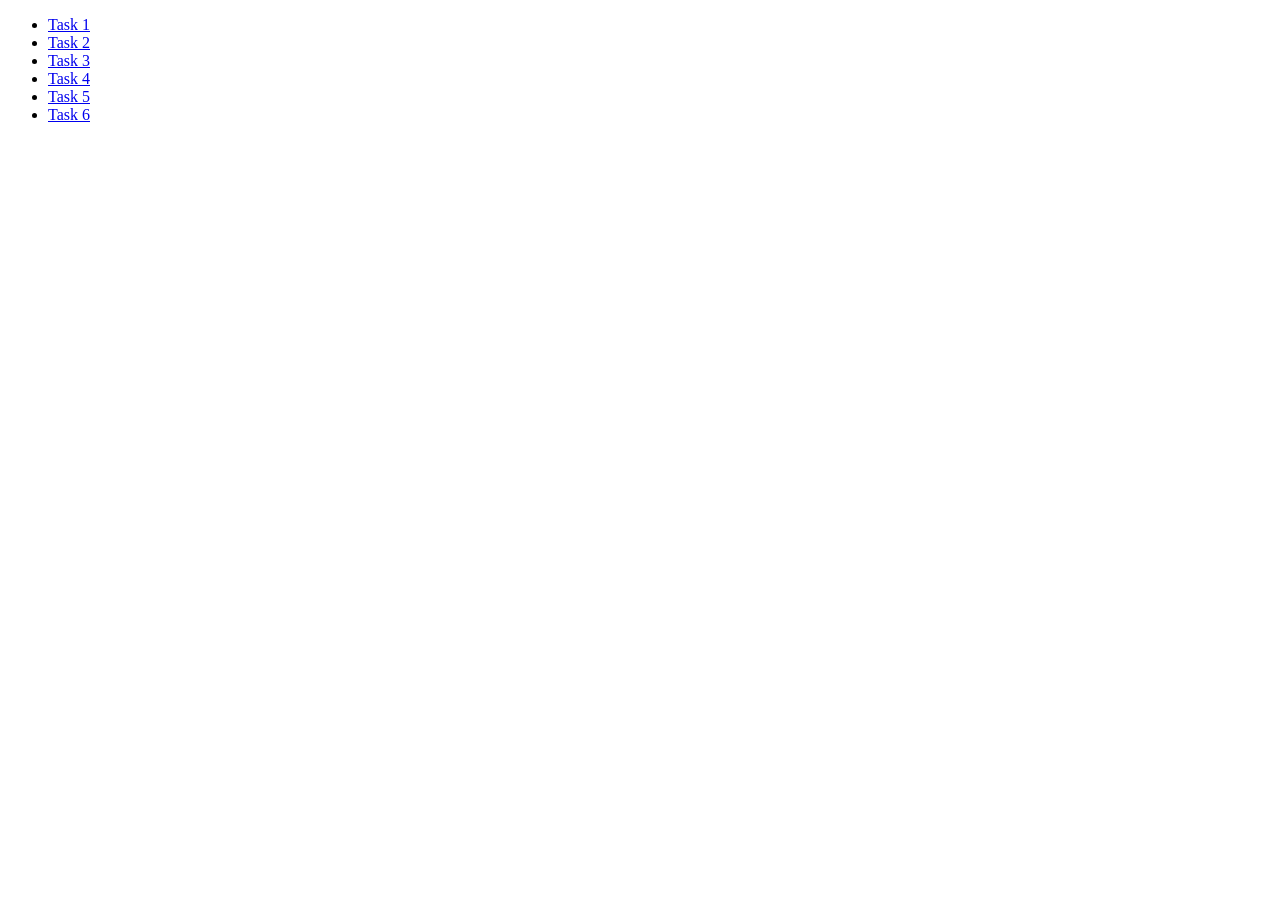
<file: index.html>
<!DOCTYPE html>
<html lang="en">
  <head>
    <meta charset="UTF-8" />
    <meta name="viewport" content="width=device-width, initial-scale=1.0" />
    <title>Document</title>
  </head>
  <body>
    <ul>
      <li><a href="task-1.html">Task 1</a></li>
      <li><a href="task-2.html">Task 2</a></li>
      <li><a href="task-3.html">Task 3</a></li>
      <li><a href="task-4.html">Task 4</a></li>
      <li><a href="task-5.html">Task 5</a></li>
      <li><a href="task-6.html">Task 6</a></li>
    </ul>
  </body>
</html>
</file>
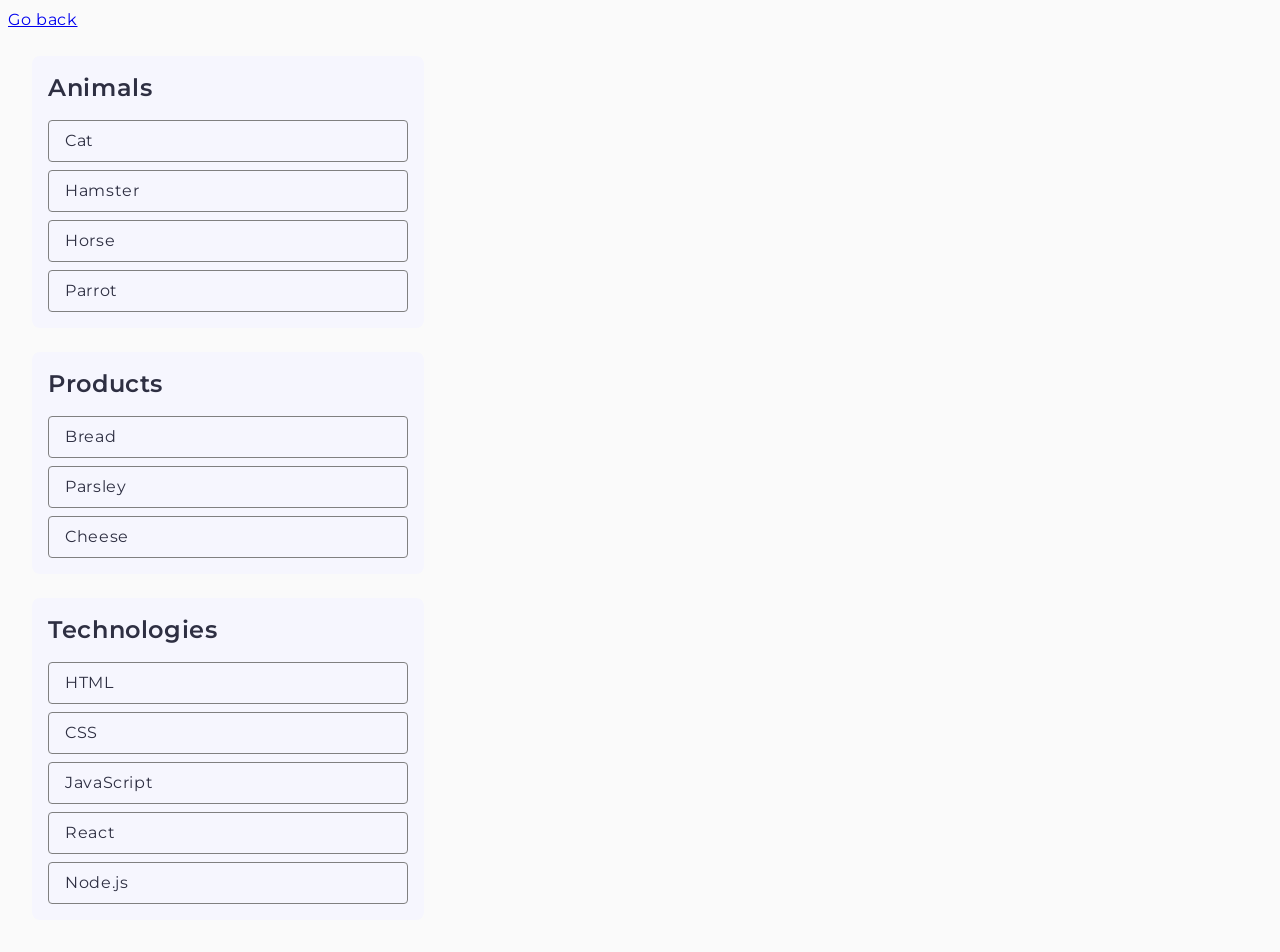
<file: task-1.html>
<!DOCTYPE html>
<html lang="en">
  <head>
    <meta charset="UTF-8" />
    <meta name="viewport" content="width=device-width, initial-scale=1.0" />
    <title>Task 1</title>
    <link rel="stylesheet" href="css/general.css" />
    <link rel="stylesheet" href="css/task-1.css" />
    <link rel="preconnect" href="https://fonts.googleapis.com" />
    <link rel="preconnect" href="https://fonts.gstatic.com" crossorigin />
    <link
      href="https://fonts.googleapis.com/css2?family=DM+Sans:ital,opsz,wght@0,9..40,400;0,9..40,500;0,9..40,700;1,9..40,500&family=Montserrat:wght@400;600&family=Raleway:wght@700&family=Roboto:wght@400;500;700&display=swap"
      rel="stylesheet"
    />
  </head>
  <body>
    <p><a href="index.html">Go back</a></p>
    <ul id="categories">
      <li class="item">
        <h2>Animals</h2>
        <ul>
          <li>Cat</li>
          <li>Hamster</li>
          <li>Horse</li>
          <li>Parrot</li>
        </ul>
      </li>
      <li class="item">
        <h2>Products</h2>
        <ul>
          <li>Bread</li>
          <li>Parsley</li>
          <li>Cheese</li>
        </ul>
      </li>
      <li class="item">
        <h2>Technologies</h2>
        <ul>
          <li>HTML</li>
          <li>CSS</li>
          <li>JavaScript</li>
          <li>React</li>
          <li>Node.js</li>
        </ul>
      </li>
    </ul>
    <script src="./js/task-1.js" type="module"></script>
  </body>
</html>
</file>
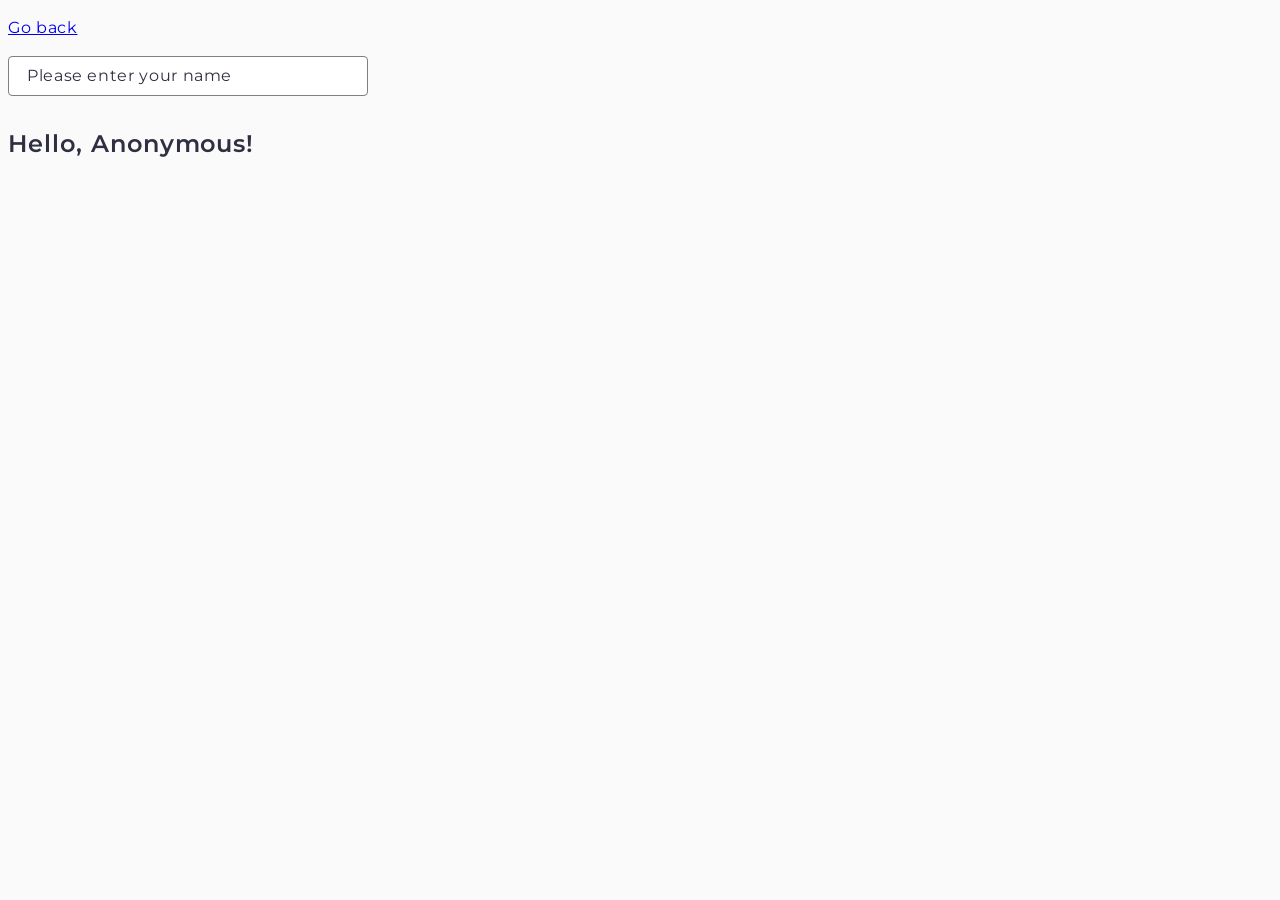
<file: task-3.html>
<!DOCTYPE html>
<html lang="en">
  <head>
    <meta charset="UTF-8" />
    <meta name="viewport" content="width=device-width, initial-scale=1.0" />
    <title>Task 3</title>
    <link rel="stylesheet" href="css/general.css" />
    <link
      href="https://fonts.googleapis.com/css2?family=DM+Sans:ital,opsz,wght@0,9..40,400;0,9..40,500;0,9..40,700;1,9..40,500&family=Montserrat:wght@400;600&family=Raleway:wght@700&family=Roboto:wght@400;500;700&display=swap"
      rel="stylesheet"
    />
    <link rel="stylesheet" href="css/task-3.css" />
  </head>
  <body>
    <p><a href="index.html">Go back</a></p>

    <input type="text" id="name-input" placeholder="Please enter your name" />
    <h1>Hello, <span id="name-output">Anonymous</span>!</h1>

    <script src="./js/task-3.js" type="module"></script>
  </body>
</html>
</file>
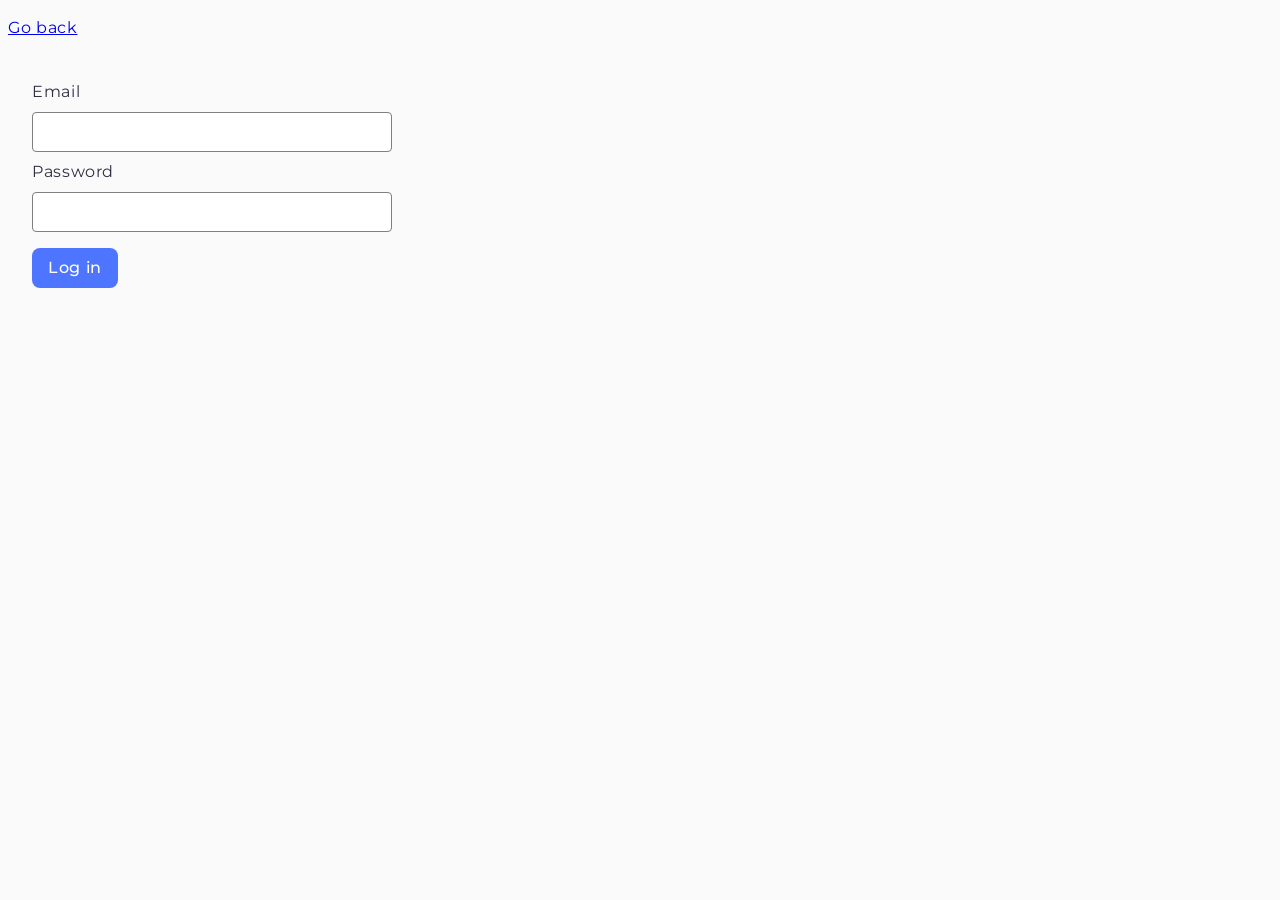
<file: task-4.html>
<!DOCTYPE html>
<html lang="en">
  <head>
    <meta charset="UTF-8" />
    <meta name="viewport" content="width=device-width, initial-scale=1.0" />
    <title>Task 4</title>
    <link rel="stylesheet" href="css/general.css" />
    <link
      href="https://fonts.googleapis.com/css2?family=DM+Sans:ital,opsz,wght@0,9..40,400;0,9..40,500;0,9..40,700;1,9..40,500&family=Montserrat:wght@400;600&family=Raleway:wght@700&family=Roboto:wght@400;500;700&display=swap"
      rel="stylesheet"
    />
    <link rel="stylesheet" href="css/task-4.css" />
  </head>
  <body>
    <p><a href="index.html">Go back</a></p>
    <form class="login-form">
      <label>
        Email
        <input type="email" name="email" />
      </label>
      <label>
        Password
        <input type="password" name="password" />
      </label>
      <button type="submit">Log in</button>
    </form>
    <script src="./js/task-4.js" type="module"></script>
  </body>
</html>
</file>
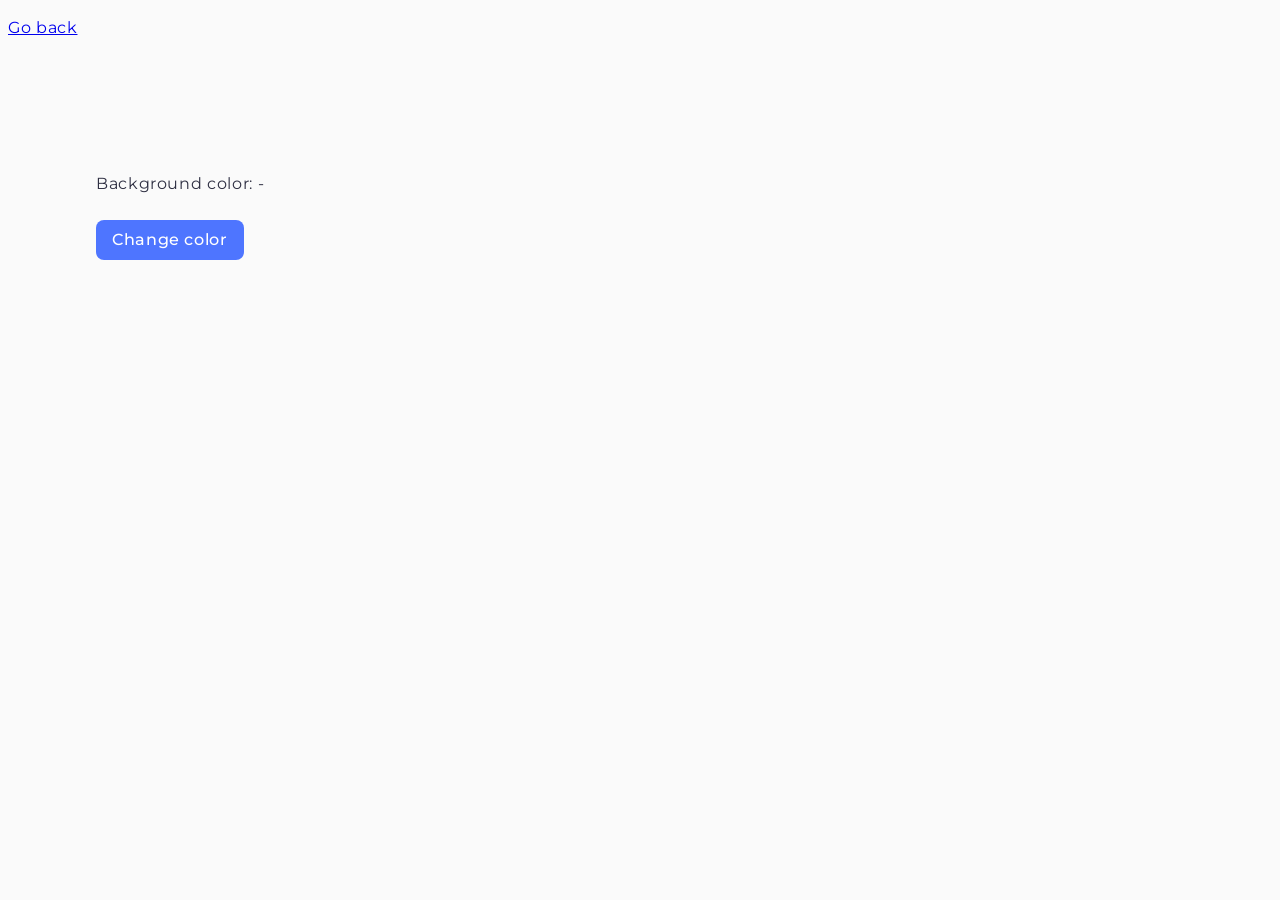
<file: task-5.html>
<!DOCTYPE html>
<html lang="en">
  <head>
    <meta charset="UTF-8" />
    <meta name="viewport" content="width=device-width, initial-scale=1.0" />
    <title>Task 5</title>
    <link rel="stylesheet" href="css/general.css" />
    <link
      href="https://fonts.googleapis.com/css2?family=DM+Sans:ital,opsz,wght@0,9..40,400;0,9..40,500;0,9..40,700;1,9..40,500&family=Montserrat:wght@400;600&family=Raleway:wght@700&family=Roboto:wght@400;500;700&display=swap"
      rel="stylesheet"
    />
    <link rel="stylesheet" href="css/task-5.css" />
  </head>
  <body>
    <p><a href="index.html">Go back</a></p>
    <div class="widget">
      <p>Background color: <span class="color">-</span></p>
      <button type="button" class="change-color">Change color</button>
    </div>
    <script src="./js/task-5.js" type="module"></script>
  </body>
</html>
</file>
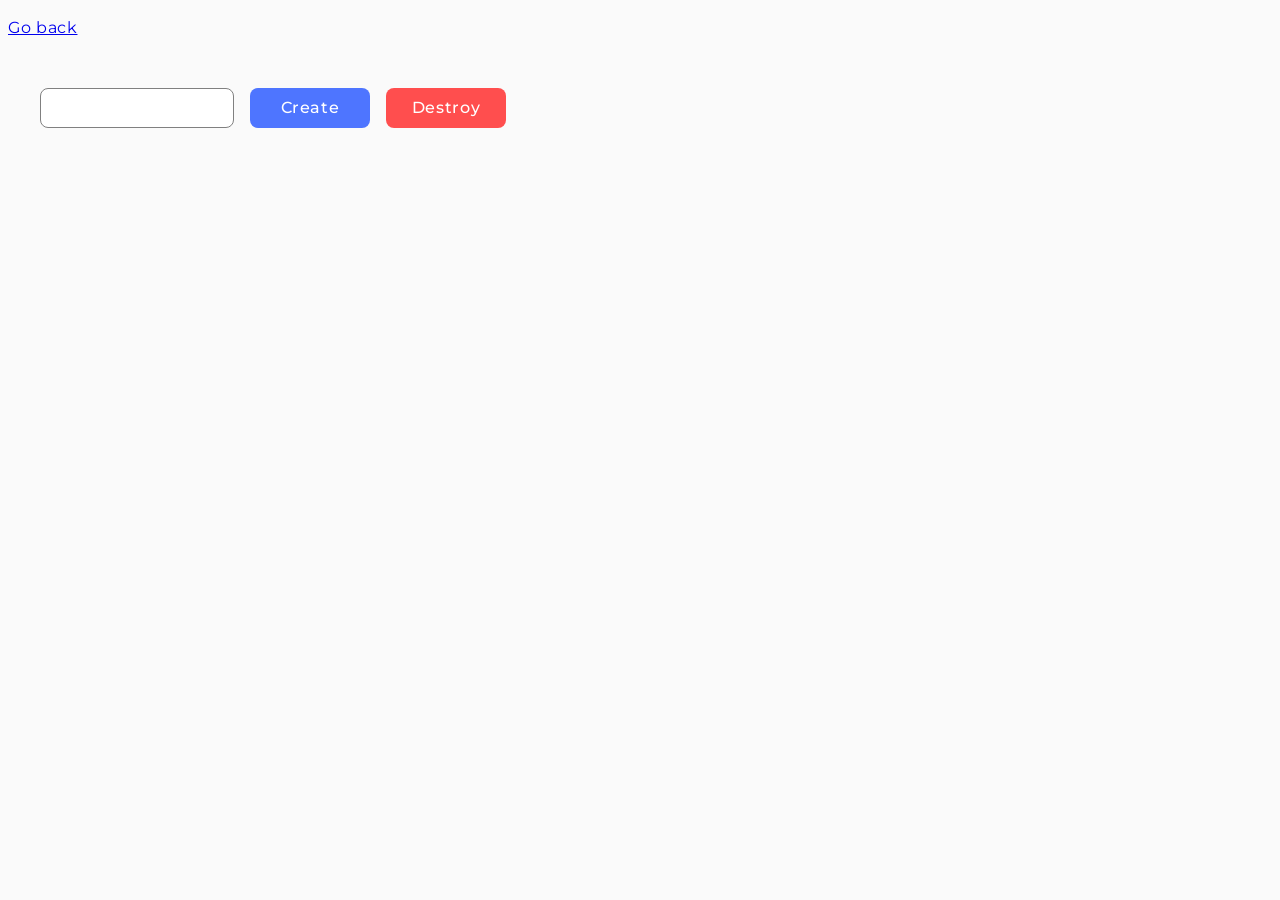
<file: task-6.html>
<!DOCTYPE html>
<html lang="en">
  <head>
    <meta charset="UTF-8" />
    <meta name="viewport" content="width=device-width, initial-scale=1.0" />
    <title>Task 6</title>
    <link rel="stylesheet" href="css/general.css" />
    <link
      href="https://fonts.googleapis.com/css2?family=DM+Sans:ital,opsz,wght@0,9..40,400;0,9..40,500;0,9..40,700;1,9..40,500&family=Montserrat:wght@400;600&family=Raleway:wght@700&family=Roboto:wght@400;500;700&display=swap"
      rel="stylesheet"
    />
    <link rel="stylesheet" href="css/task-6.css" />
  </head>
  <body>
    <p><a href="index.html">Go back</a></p>
    <div id="controls">
      <input type="number" min="1" max="100" step="1" />
      <button type="button" data-create>Create</button>
      <button type="button" data-destroy>Destroy</button>
    </div>
    <div id="boxes"></div>
    <div id="message-container"></div>
    <script src="./js/task-6.js" type="module"></script>
  </body>
</html>
</file>
<file: css/general.css>
* {
  box-sizing: border-box;
}

body {
  font-family: -apple-system, BlinkMacSystemFont, "Segoe UI", Roboto, Oxygen,
    Ubuntu, Cantarell, "Open Sans", "Helvetica Neue", sans-serif;
  background-color: #fafafa;
  color: #212121;
  line-height: 1.5;
}
</file>
<file: css/task-1.css>
body {
  color: #2e2f42;
  font-family: Montserrat;
  font-size: 16px;
  line-height: 1.5; /* 150% */
  letter-spacing: 0.04em;
}

h2 {
  margin: 0;
  font-size: 24px;
  font-weight: 600;
  line-height: 1.33; /* 133.333% */
}

ul {
  margin: 0;
  padding: 0;
}

li {
  list-style-type: none;
}

p {
  margin: 0;
}

ul#categories {
  display: inline-flex;
  padding: 24px;
  flex-direction: column;
  align-items: flex-start;
  gap: 24px;
  width: 100%;
}

.item {
  display: flex;
  padding: 16px;
  flex-direction: column;
  align-items: flex-start;
  gap: 16px;
  border-radius: 8px;
  background-color: #f6f6fe;
}

.item ul {
  display: flex;
  flex-direction: column;
  gap: 8px;
}

.item ul li {
  width: 360px;
  border-radius: 4px;
  border: 1px solid #808080;
  padding: 8px 16px;
}
</file>
<file: css/task-3.css>
body {
  color: #2e2f42;
  font-family: Montserrat;
  font-size: 16px;
  line-height: 1.5; /* 150% */
  letter-spacing: 0.04em;
}

h1,
#name-output {
  color: #2e2f42;
  font-family: Montserrat;
  font-size: 24px;
  font-weight: 600;
  line-height: 32px; /* 133.333% */
  letter-spacing: 0.96px;
}

#name-input {
  width: 360px;
  height: 40px;
  flex-shrink: 0;
  margin-bottom: 16px;
  border-radius: 4px;
  border: 1px solid #808080;
}

#name-input::placeholder {
  padding: 8px 16px;
  color: #2e2f42;
  font-family: Montserrat;
  font-size: 16px;
  line-height: 1.5; /* 150% */
  letter-spacing: 0.04em;
}
</file>
<file: css/task-4.css>
body {
  color: #2e2f42;
  font-family: Montserrat;
  font-size: 16px;
  line-height: 1.5; /* 150% */
  letter-spacing: 0.04em;
}

.login-form {
  padding: 24px;
}

label {
  display: flex;
  flex-direction: column;
}

input {
  width: 360px;
  height: 40px;
  flex-shrink: 0;
  border-radius: 4px;
  border: 1px solid #808080;
  margin-top: 8px;
  margin-bottom: 8px;
}

button {
  font-family: Montserrat;
  font-size: 16px;
  font-weight: 500;
  line-height: 1.5; /* 150% */
  letter-spacing: 0.04em;
  padding: 8px 16px;
  border-radius: 8px;
  background-color: #4e75ff;
  margin-top: 8px;
  color: #fff;
  border: none;
  cursor: pointer;
}
</file>
<file: css/task-5.css>
body {
  color: #2e2f42;
  font-family: Montserrat;
  font-size: 16px;
  line-height: 1.5; /* 150% */
  letter-spacing: 0.04em;
}

button.change-color {
  font-family: Montserrat;
  font-size: 16px;
  font-weight: 500;
  line-height: 1.5; /* 150% */
  letter-spacing: 0.04em;
  padding: 8px 16px;
  border-radius: 8px;
  background-color: #4e75ff;
  margin-top: 8px;
  color: #fff;
  border: none;
  cursor: pointer;
}

.widget {
  padding: 100px 88px;
}
</file>
<file: css/task-6.css>
body {
  color: #2e2f42;
  font-family: Montserrat;
  font-size: 16px;
  line-height: 1.5; /* 150% */
  letter-spacing: 0.04em;
}

input {
  display: flex;
  padding: 8px 72px;
  flex-direction: column;
  justify-content: center;
  align-items: center;
  border-radius: 8px;
  border: 1px solid #808080;
}

button {
  font-family: Montserrat;
  font-size: 16px;
  font-weight: 500;
  line-height: 1.5; /* 150% */
  letter-spacing: 0.04em;
  padding: 8px 16px;
  border-radius: 8px;
  color: #fff;
  border: none;
  cursor: pointer;
  width: 120px;
}

#controls {
  display: flex;
  gap: 16px;
  padding: 32px;
}

#controls [data-create] {
  background-color: #4e75ff;
}
#controls [data-destroy] {
  background-color: #ff4e4e;
}

#boxes {
  display: flex;
  flex-wrap: wrap;
  gap: 10px;
}

.box {
  width: 30px;
  height: 30px;
  background-color: red; /* Initial background color */
}
</file>
